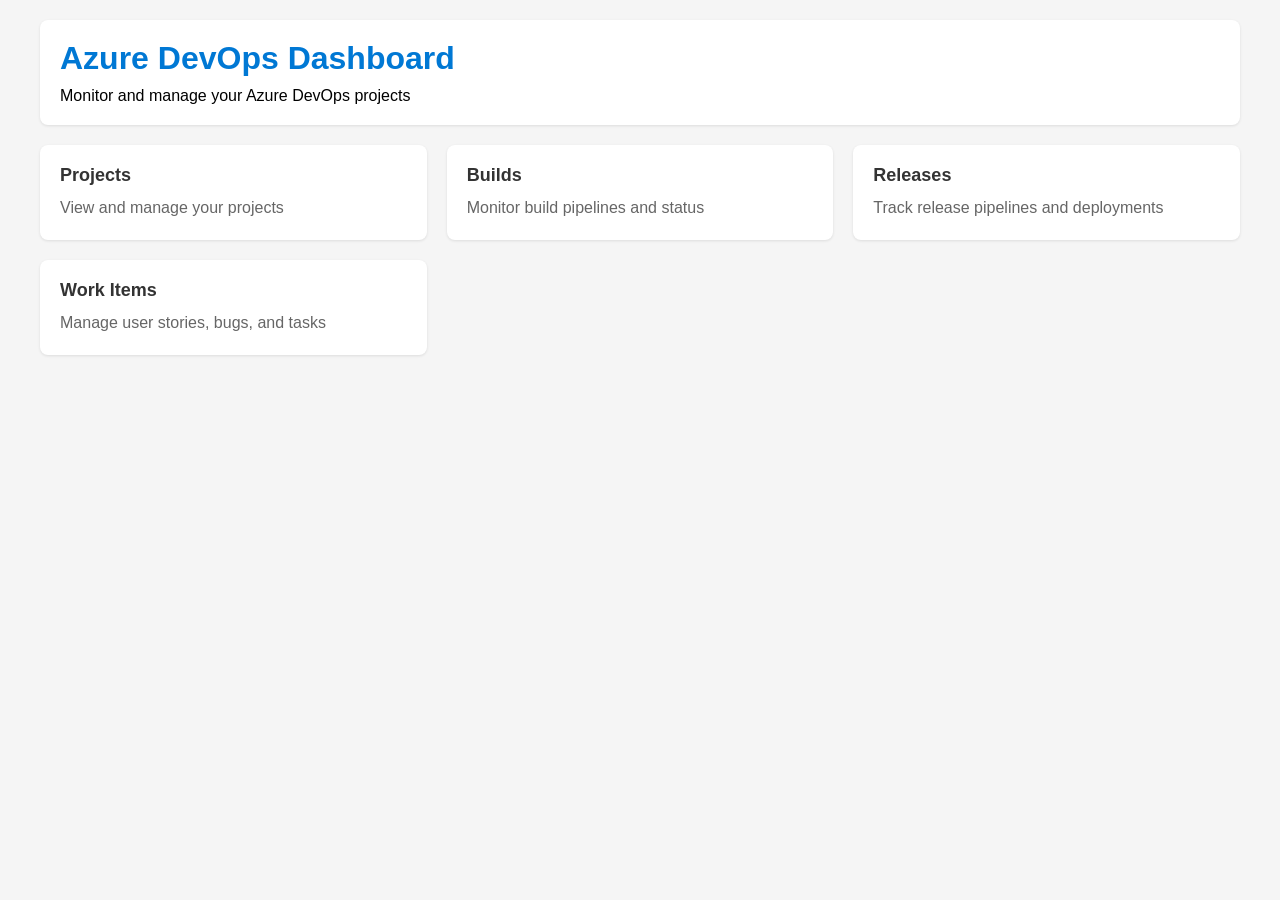
<file: index.html>
<!DOCTYPE html>
<html lang="en">
<head>
    <meta charset="UTF-8">
    <meta name="viewport" content="width=device-width, initial-scale=1.0">
    <title>Azure DevOps Dashboard</title>
    <style>
        * {
            margin: 0;
            padding: 0;
            box-sizing: border-box;
        }

        body {
            font-family: -apple-system, BlinkMacSystemFont, 'Segoe UI', Roboto, Oxygen, Ubuntu, Cantarell, sans-serif;
            background-color: #f5f5f5;
            padding: 20px;
        }

        .container {
            max-width: 1200px;
            margin: 0 auto;
        }

        header {
            background: white;
            padding: 20px;
            border-radius: 8px;
            box-shadow: 0 1px 3px rgba(0,0,0,0.1);
            margin-bottom: 20px;
        }

        h1 {
            color: #0078d4;
            margin-bottom: 10px;
        }

        .dashboard {
            display: grid;
            grid-template-columns: repeat(auto-fit, minmax(300px, 1fr));
            gap: 20px;
        }

        .card {
            background: white;
            padding: 20px;
            border-radius: 8px;
            box-shadow: 0 1px 3px rgba(0,0,0,0.1);
        }

        .card h2 {
            color: #333;
            margin-bottom: 10px;
            font-size: 18px;
        }

        .card p {
            color: #666;
            line-height: 1.5;
        }
    </style>
</head>
<body>
    <div class="container">
        <header>
            <h1>Azure DevOps Dashboard</h1>
            <p>Monitor and manage your Azure DevOps projects</p>
        </header>

        <div class="dashboard">
            <div class="card">
                <h2>Projects</h2>
                <p>View and manage your projects</p>
            </div>

            <div class="card">
                <h2>Builds</h2>
                <p>Monitor build pipelines and status</p>
            </div>

            <div class="card">
                <h2>Releases</h2>
                <p>Track release pipelines and deployments</p>
            </div>

            <div class="card">
                <h2>Work Items</h2>
                <p>Manage user stories, bugs, and tasks</p>
            </div>
        </div>
    </div>
</body>
</html>
</file>
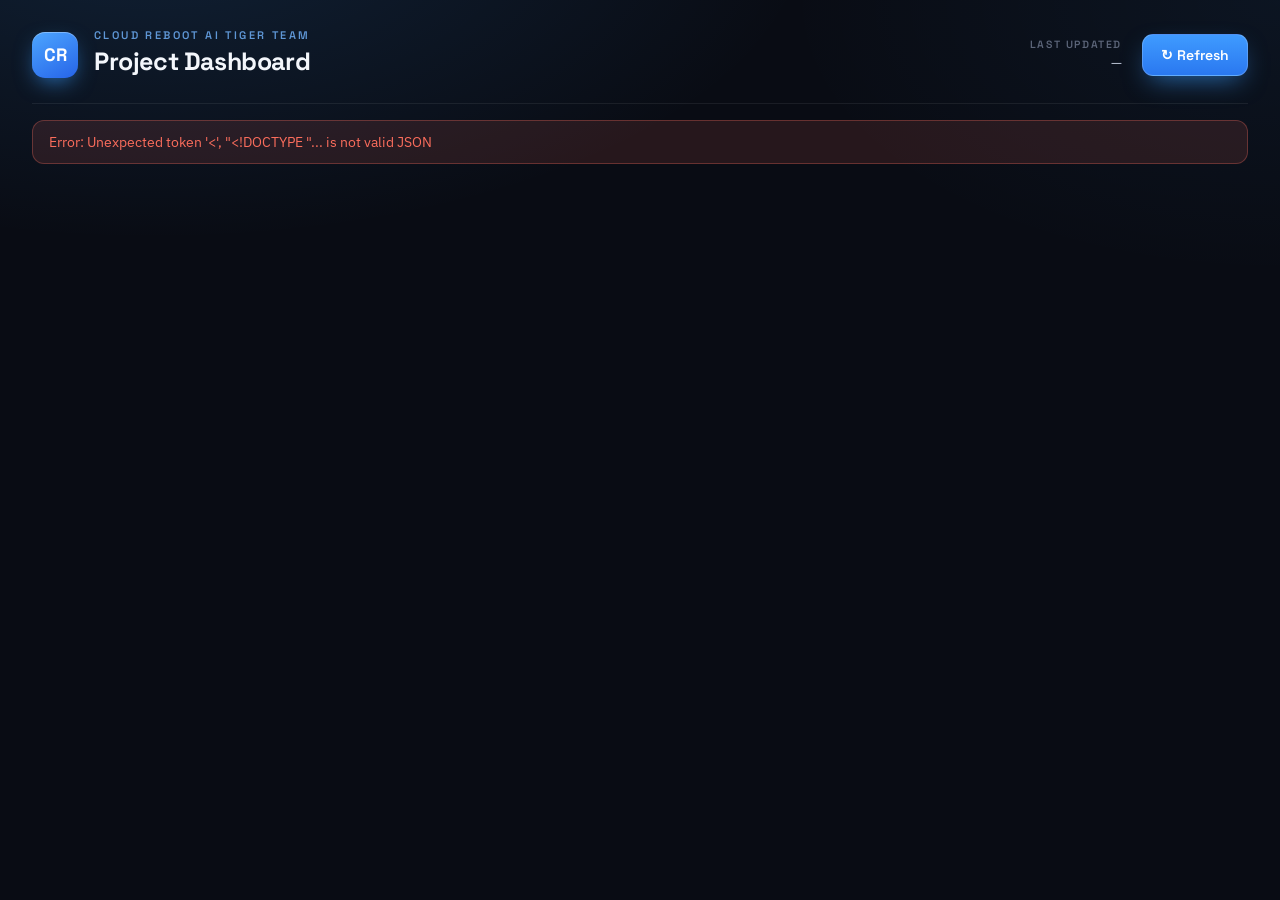
<file: frontend/index.html>
<!DOCTYPE html>
<html lang="en">
<head>
    <meta charset="UTF-8">
    <meta name="viewport" content="width=device-width, initial-scale=1.0">
    <title>Cloud Reboot AI Tiger Team — Dashboard</title>
    <link rel="preconnect" href="https://fonts.googleapis.com">
    <link rel="preconnect" href="https://fonts.gstatic.com" crossorigin>
    <link href="https://fonts.googleapis.com/css2?family=Space+Grotesk:wght@400;500;600;700&family=IBM+Plex+Sans:wght@400;500;600;700&display=swap" rel="stylesheet">
    <link rel="stylesheet" href="style.css">
</head>
<body>
    <div class="app">
        <!-- HEADER -->
        <div class="header">
            <div class="header-left">
                <div class="logo">CR</div>
                <div>
                    <div class="org-label">Cloud Reboot AI Tiger Team</div>
                    <div class="page-title">Project Dashboard</div>
                    <div class="project-scope-note" id="project-scope-note"></div>
                </div>
            </div>
            <div class="header-right">
                <div class="last-updated-wrap">
                    <div class="last-updated-label">Last updated</div>
                    <div class="last-updated-time" id="last-updated">—</div>
                </div>
                <button class="refresh-btn" id="refresh-btn" onclick="refresh()">↻ Refresh</button>
            </div>
        </div>

        <!-- ERROR -->
        <div id="error-banner" class="error-banner hidden"></div>

        <!-- LOADING -->
        <div id="loading" class="loading hidden">
            <div class="spinner"></div><span>Fetching work items…</span>
        </div>

        <!-- DASHBOARD -->
        <div id="dashboard" class="hidden">
            <!-- TABS -->
            <div class="tabs">
                <button class="tab active" id="tab-btn-summary" onclick="switchTab('summary')">Summary</button>
                <button class="tab" id="tab-btn-intern" onclick="switchTab('intern')">Intern Progress</button>
            </div>

            <!-- ===== SUMMARY TAB ===== -->
            <div id="tab-summary">
                <!-- Epic Filter -->
                <div class="filter-bar">
                    <span class="filter-label">Epic</span>
                    <div id="epic-filters" class="sprint-pills"></div>
                </div>

                <!-- Date Range Filter -->
                <div class="filter-bar" style="margin-top:12px;">
                    <span class="filter-label">Created Between</span>
                    <input type="date" id="date-from" class="date-input" onchange="applyDateRange()">
                    <span class="date-range-sep">to</span>
                    <input type="date" id="date-to" class="date-input" onchange="applyDateRange()">
                    <button class="date-clear-btn" onclick="clearDateRange()">Clear</button>
                </div>

                <!-- KPI Cards -->
                <div class="kpi-row">
                    <div class="kpi-card">
                        <div class="kpi-badge" style="background:#9AA6BD;"></div>
                        <div class="kpi-glow" style="background:radial-gradient(circle,rgba(150,165,190,0.16),transparent 70%);"></div>
                        <div class="kpi-header"><span class="kpi-dot" style="background:#9AA6BD;"></span><span class="kpi-name">Total Tasks</span></div>
                        <div class="kpi-value" id="kpi-total">—</div>
                        <div class="kpi-sub" id="kpi-total-sub"></div>
                    </div>
                    <div class="kpi-card">
                        <div class="kpi-glow" style="background:radial-gradient(circle,rgba(59,158,255,0.22),transparent 70%);"></div>
                        <div class="kpi-header"><span class="kpi-dot" style="background:#3B9EFF;"></span><span class="kpi-name">Completed</span></div>
                        <div class="kpi-value" id="kpi-completed">—</div>
                        <div class="kpi-sub" id="kpi-completed-sub"></div>
                    </div>
                    <div class="kpi-card">
                        <div class="kpi-glow" style="background:radial-gradient(circle,rgba(52,211,153,0.2),transparent 70%);"></div>
                        <div class="kpi-header"><span class="kpi-dot" style="background:#34D399;"></span><span class="kpi-name">In Progress</span></div>
                        <div class="kpi-value" id="kpi-inprogress">—</div>
                        <div class="kpi-sub" id="kpi-inprogress-sub"></div>
                    </div>
                    <div class="kpi-card">
                        <div class="kpi-glow" style="background:radial-gradient(circle,rgba(251,109,92,0.2),transparent 70%);"></div>
                        <div class="kpi-header"><span class="kpi-dot" style="background:#FB6D5C;"></span><span class="kpi-name">Pending</span></div>
                        <div class="kpi-value" id="kpi-pending">—</div>
                        <div class="kpi-sub" id="kpi-pending-sub"></div>
                    </div>
                    <div class="kpi-card kpi-card--accent">
                        <div class="kpi-glow" style="background:radial-gradient(circle,rgba(59,158,255,0.28),transparent 70%);"></div>
                        <div class="kpi-header"><span class="kpi-dot" style="background:#5AAeff;"></span><span class="kpi-name" style="color:#8FB8E8;">% Complete</span></div>
                        <div class="kpi-value" id="kpi-pct" style="color:#EAF3FF;">—</div>
                        <div class="pct-bar-track"><div class="pct-bar-fill" id="pct-bar"></div></div>
                    </div>
                </div>

                <!-- Charts Row -->
                <div class="charts-row">
                    <!-- Donut -->
                    <div class="card">
                        <div class="card-title">Tasks by Status Group</div>
                        <div class="card-sub" id="donut-sub">Distribution across — tasks</div>
                        <div class="donut-wrap">
                            <div class="donut" id="donut"></div>
                            <div class="donut-center">
                                <div class="donut-total" id="donut-total">—</div>
                                <div class="donut-label">Total tasks</div>
                            </div>
                        </div>
                        <div class="legend" id="donut-legend"></div>
                    </div>

                    <!-- Assignee bars -->
                    <div class="card">
                        <div class="card-header-row">
                            <div>
                                <div class="card-title">Tasks by Assignee</div>
                                <div class="card-sub">Ranked by total workload · status composition</div>
                            </div>
                            <div class="bar-legend">
                                <div class="bar-legend-item"><span style="background:#3B9EFF;"></span>Completed</div>
                                <div class="bar-legend-item"><span style="background:#34D399;"></span>In Progress</div>
                                <div class="bar-legend-item"><span style="background:#FB6D5C;"></span>Pending</div>
                            </div>
                        </div>
                        <div class="assignee-bars" id="assignee-bars"></div>
                    </div>
                </div>

                <!-- Epic Progress -->
                <div class="charts-row-2">
                    <div class="card">
                        <div class="card-header-row">
                            <div>
                                <div class="card-title">Progress by Epic</div>
                                <div class="card-sub">How much of each Epic is done · click to view its work items</div>
                            </div>
                            <div class="bar-legend">
                                <div class="bar-legend-item"><span style="background:#3B9EFF;"></span>Completed</div>
                                <div class="bar-legend-item"><span style="background:#34D399;"></span>In Progress</div>
                                <div class="bar-legend-item"><span style="background:#FB6D5C;"></span>Pending</div>
                            </div>
                        </div>
                        <div class="assignee-bars" id="epic-bars"></div>
                    </div>
                </div>

                <!-- Needs Attention -->
                <div class="charts-row-2">
                    <div class="card">
                        <div class="card-header-row">
                            <div>
                                <div class="card-title">Needs Attention</div>
                                <div class="card-sub" id="attention-sub">Blocked, overdue, unassigned, or stale work items</div>
                            </div>
                            <button class="toggle-btn" id="attention-toggle-btn" onclick="toggleAttentionTable()">Open</button>
                        </div>
                        <div class="attention-chip-row" id="attention-chips"></div>
                        <div class="table-wrap hidden" id="attention-table-wrap" style="margin-top:16px;">
                            <table id="attention-table">
                                <thead><tr><th>Task</th><th>Assigned To</th><th>Status</th><th>Last Updated</th><th>Reason for Attention</th></tr></thead>
                                <tbody></tbody>
                            </table>
                        </div>
                    </div>
                </div>

                <!-- Recent Updates -->
                <div class="charts-row-2">
                    <div class="card">
                        <div class="card-header-row">
                            <div>
                                <div class="card-title">Recent Activity</div>
                                <div class="card-sub" id="recent-sub">What changed in the last 7 days</div>
                            </div>
                            <button class="toggle-btn" id="recent-toggle-btn" onclick="toggleRecentActivity()">Open</button>
                        </div>
                        <div class="recent-grid hidden" id="recent-activity-wrap">
                            <div class="recent-col">
                                <div class="recent-col-header">
                                    <span class="recent-dot" style="background:#3B9EFF;"></span>
                                    <span class="recent-col-title">Completed</span>
                                    <span class="recent-col-count" id="recent-completed-count">0</span>
                                </div>
                                <div class="recent-list" id="recent-completed-list"></div>
                            </div>
                            <div class="recent-col">
                                <div class="recent-col-header">
                                    <span class="recent-dot" style="background:#34D399;"></span>
                                    <span class="recent-col-title">Updated</span>
                                    <span class="recent-col-count" id="recent-updated-count">0</span>
                                </div>
                                <div class="recent-list" id="recent-updated-list"></div>
                            </div>
                            <div class="recent-col">
                                <div class="recent-col-header">
                                    <span class="recent-dot" style="background:#FBBF24;"></span>
                                    <span class="recent-col-title">Created</span>
                                    <span class="recent-col-count" id="recent-created-count">0</span>
                                </div>
                                <div class="recent-list" id="recent-created-list"></div>
                            </div>
                        </div>
                    </div>
                </div>
            </div>

            <!-- ===== INTERN PROGRESS TAB ===== -->
            <div id="tab-intern" class="hidden">
                <!-- Sprint Filter -->
                <div class="filter-bar" style="margin-top:26px;">
                    <span class="filter-label">Sprint</span>
                    <div id="sprint-filters-intern" class="sprint-pills"></div>
                </div>
                <div class="intern-layout" style="margin-top:0;">
                    <!-- Sidebar -->
                    <div class="intern-sidebar">
                        <div class="card">
                            <div class="card-title">Intern Progress</div>
                            <div class="card-sub">Filter by person &amp; state</div>
                        </div>
                        <div class="card">
                            <div class="section-label">Assigned To</div>
                            <div class="assignee-grid" id="assignee-filter"></div>
                        </div>
                        <div class="card">
                            <div class="section-label">State</div>
                            <div class="state-pills" id="state-filter"></div>
                        </div>
                        <div class="card">
                            <div class="section-label">Epic</div>
                            <div class="sprint-pills" id="epic-filter-intern"></div>
                        </div>
                        <div class="card kpi-card--accent wi-total-card">
                            <div class="kpi-glow" style="background:radial-gradient(circle,rgba(59,158,255,0.28),transparent 70%);"></div>
                            <div class="wi-total-value" id="intern-total">—</div>
                            <div class="wi-total-label">WI Total</div>
                        </div>
                    </div>

                    <!-- Main -->
                    <div class="intern-main">
                        <!-- Person card -->
                        <div class="card intern-person-card" id="intern-person-card">
                            <div class="person-avatar" id="person-avatar">—</div>
                            <div class="person-info">
                                <div class="person-name" id="person-name">Select a person</div>
                                <div class="person-sub">Intern · Cloud Reboot AI Tiger Team</div>
                            </div>
                            <div class="person-badge" id="person-badge"></div>
                        </div>

                        <div class="intern-charts-row">
                            <!-- WI by Type -->
                            <div class="card">
                                <div class="card-title">WI Total by Work Item Type</div>
                                <div class="card-sub">Breakdown of assigned work</div>
                                <div class="type-bars" id="type-bars"></div>
                            </div>
                            <!-- WI by State -->
                            <div class="card">
                                <div class="card-title">WI Total by State</div>
                                <div class="card-sub">Current status of work items</div>
                                <div class="state-grid" id="state-grid"></div>
                            </div>
                        </div>

                        <!-- Table -->
                        <div class="card">
                            <div class="card-title">Work Items</div>
                            <div class="table-wrap">
                                <table id="wi-table">
                                    <thead><tr><th>Title</th><th>Status</th><th>Type</th><th>Sprint</th><th>Epic</th></tr></thead>
                                    <tbody></tbody>
                                </table>
                            </div>
                        </div>
                    </div>
                </div>
            </div>
        </div>
    </div>
    <script src="app.js"></script>
</body>
</html>
</file>
<file: frontend/style.css>
*, *::before, *::after { box-sizing: border-box; margin: 0; padding: 0; }

body {
    font-family: 'IBM Plex Sans', sans-serif;
    background: radial-gradient(1100px 520px at 12% -8%, rgba(59,158,255,0.14), transparent 60%),
                radial-gradient(900px 500px at 100% 0%, rgba(59,158,255,0.06), transparent 55%),
                #090C14;
    min-height: 100vh;
    color: #E7ECF5;
    padding: 28px 32px 56px;
}

::-webkit-scrollbar { width: 10px; height: 10px; }
::-webkit-scrollbar-thumb { background: rgba(255,255,255,0.1); border-radius: 8px; }

.app { max-width: 1360px; margin: 0 auto; }

/* HEADER */
.header {
    display: flex; align-items: center; justify-content: space-between; gap: 24px;
    padding-bottom: 22px; border-bottom: 1px solid rgba(255,255,255,0.07);
}
.header-left { display: flex; align-items: center; gap: 16px; }
.logo {
    width: 46px; height: 46px; border-radius: 13px;
    background: linear-gradient(150deg,#4DA6FF,#2664E8);
    display: flex; align-items: center; justify-content: center;
    font-family: 'Space Grotesk', sans-serif; font-weight: 700; font-size: 18px; color: #fff;
    box-shadow: 0 8px 22px -6px rgba(59,158,255,0.7), inset 0 1px 0 rgba(255,255,255,0.3);
}
.org-label {
    font-family: 'Space Grotesk', sans-serif; font-size: 11px; font-weight: 600;
    letter-spacing: 2.4px; color: #5F97D6; text-transform: uppercase;
}
.page-title {
    font-family: 'Space Grotesk', sans-serif; font-size: 25px; font-weight: 700;
    letter-spacing: -0.4px; margin-top: 3px; color: #F3F6FB;
}
.header-right { display: flex; align-items: center; gap: 20px; }
.last-updated-wrap { text-align: right; }
.last-updated-label {
    font-size: 10.5px; letter-spacing: 1.6px; text-transform: uppercase;
    color: #5C6579; font-family: 'Space Grotesk', sans-serif; font-weight: 600;
}
.last-updated-time { font-size: 14px; color: #AEB7C7; margin-top: 3px; font-variant-numeric: tabular-nums; }
.refresh-btn {
    display: flex; align-items: center; gap: 8px;
    background: linear-gradient(180deg,#3F9BFF,#2A78F0); color: #fff;
    border: 1px solid rgba(255,255,255,0.18); border-radius: 11px; padding: 11px 18px;
    font-family: 'Space Grotesk', sans-serif; font-weight: 600; font-size: 14px;
    cursor: pointer; box-shadow: 0 10px 26px -8px rgba(59,158,255,0.65); transition: filter 0.2s;
}
.refresh-btn:hover { filter: brightness(1.08); }
.refresh-btn:disabled { opacity: 0.5; cursor: not-allowed; filter: none; }

/* ERROR / LOADING */
.error-banner {
    background: rgba(251,109,92,0.12); border: 1px solid rgba(251,109,92,0.3);
    color: #FB6D5C; padding: 12px 16px; border-radius: 12px; margin-top: 16px; font-size: 14px;
}
.loading {
    display: flex; align-items: center; gap: 12px; padding: 32px;
    color: #9AA3B4; font-size: 14px; margin-top: 24px;
}
.spinner {
    width: 20px; height: 20px; border: 3px solid rgba(255,255,255,0.1);
    border-top-color: #3B9EFF; border-radius: 50%; animation: spin 0.8s linear infinite;
}
@keyframes spin { to { transform: rotate(360deg); } }

/* TABS */
.tabs {
    display: flex; align-items: center; margin-top: 6px;
    border-bottom: 1px solid rgba(255,255,255,0.07);
}
.tab {
    padding: 14px 2px; margin-right: 34px; background: none; border: none;
    font-family: 'Space Grotesk', sans-serif; font-weight: 600; font-size: 16px;
    cursor: pointer; letter-spacing: 0.2px; color: #6B7488;
    border-bottom: 2px solid transparent; transition: color 0.2s, border-color 0.2s;
}
.tab.active { color: #5AAeff; border-bottom-color: #3B9EFF; }

/* SPRINT FILTER */
.filter-bar {
    display: flex; align-items: center; gap: 14px; flex-wrap: wrap;
    background: rgba(17,23,35,0.5); border: 1px solid rgba(255,255,255,0.06);
    border-radius: 16px; padding: 16px 18px; margin-top: 26px;
}
.filter-label {
    font-family: 'Space Grotesk', sans-serif; font-size: 11px; font-weight: 700;
    letter-spacing: 1.8px; text-transform: uppercase; color: #5C6579; padding-right: 4px;
}
.sprint-pills { display: flex; flex-wrap: wrap; gap: 9px; }
.sprint-pill {
    padding: 8px 15px; border-radius: 9px; font-size: 13.5px; font-weight: 500;
    color: #9AA3B4; background: #1A2130; border: 1px solid rgba(255,255,255,0.06);
    cursor: pointer; transition: all 0.15s;
}
.sprint-pill.active {
    color: #fff; background: linear-gradient(180deg,#3F9BFF,#2A78F0);
    border-color: rgba(255,255,255,0.14); font-weight: 600;
    box-shadow: 0 8px 20px -8px rgba(59,158,255,0.6);
}
.sprint-pill:hover:not(.active) { background: #1e2840; }

/* DATE RANGE FILTER */
.date-input {
    background: #1A2130; border: 1px solid rgba(255,255,255,0.08); border-radius: 9px;
    padding: 7px 10px; color: #C3CAD8; font-family: 'IBM Plex Sans', sans-serif;
    font-size: 13px; color-scheme: dark;
}
.date-range-sep { color: #6B7488; font-size: 13px; }
.date-clear-btn {
    background: none; border: 1px solid rgba(255,255,255,0.1); border-radius: 9px;
    color: #9AA3B4; padding: 7px 12px; font-size: 12.5px; cursor: pointer; transition: all 0.15s;
}
.date-clear-btn:hover { background: #1e2840; color: #C3CAD8; }

/* TOGGLE BUTTON (e.g. Needs Attention open/close) */
.toggle-btn {
    background: linear-gradient(180deg,#3F9BFF,#2A78F0); color: #fff; border: 1px solid rgba(255,255,255,0.16);
    border-radius: 9px; padding: 8px 16px; font-family: 'Space Grotesk', sans-serif; font-weight: 600;
    font-size: 12.5px; cursor: pointer; flex-shrink: 0; transition: filter 0.2s;
}
.toggle-btn:hover { filter: brightness(1.08); }

/* PROJECT SCOPE NOTE */
.project-scope-note { font-size: 11.5px; color: #5C6579; margin-top: 4px; }

/* STATUS PILL — unified Completed / In Progress / Pending / Other tag, used everywhere */
.status-pill {
    display: inline-flex; align-items: center; gap: 6px;
    padding: 3px 10px; border-radius: 20px; font-size: 12px; font-weight: 500;
    background: rgba(255,255,255,0.06); white-space: nowrap;
}
.status-pill-dot { width: 7px; height: 7px; border-radius: 50%; flex-shrink: 0; }
.status-pill-raw { color: #6B7488; font-size: 11px; margin-left: 2px; }

/* KPI ROW */
.kpi-row {
    display: grid; grid-template-columns: repeat(5,1fr);
    gap: 16px; margin-top: 16px;
}
.kpi-card {
    position: relative; overflow: hidden;
    background: #141A26; border: 1px solid rgba(255,255,255,0.07);
    border-radius: 16px; padding: 20px 20px 18px;
}
.kpi-card--accent {
    background: linear-gradient(160deg,#16233A,#131A28);
    border-color: rgba(59,158,255,0.28);
}
.kpi-glow {
    position: absolute; top: -30px; right: -30px;
    width: 100px; height: 100px; border-radius: 50%;
}
.kpi-header { display: flex; align-items: center; gap: 8px; }
.kpi-dot { width: 8px; height: 8px; border-radius: 3px; flex-shrink: 0; }
.kpi-name {
    font-family: 'Space Grotesk', sans-serif; font-size: 11px; font-weight: 600;
    letter-spacing: 1.4px; text-transform: uppercase; color: #7B8497;
}
.kpi-value {
    font-family: 'Space Grotesk', sans-serif; font-weight: 700; font-size: 44px;
    line-height: 1; margin-top: 16px; color: #F3F6FB; font-variant-numeric: tabular-nums;
}
.kpi-sub { font-size: 12.5px; color: #6B7488; margin-top: 12px; }
.pct-bar-track {
    height: 7px; border-radius: 5px; background: rgba(255,255,255,0.09);
    margin-top: 16px; overflow: hidden;
}
.pct-bar-fill {
    height: 100%; border-radius: 5px;
    background: linear-gradient(90deg,#4DA6FF,#7FC0FF); transition: width 0.6s ease;
}

/* CARDS */
.card {
    background: #141A26; border: 1px solid rgba(255,255,255,0.07);
    border-radius: 18px; padding: 24px;
}
.card-title {
    font-family: 'Space Grotesk', sans-serif; font-size: 16px;
    font-weight: 600; color: #EEF2F9;
}
.card-sub { font-size: 12.5px; color: #6B7488; margin-top: 4px; }
.card-header-row {
    display: flex; align-items: flex-start; justify-content: space-between;
    gap: 16px; flex-wrap: wrap;
}

/* ATTENTION CHIPS (compact summary inside the Needs Attention card) */
.attention-chip-row { display: flex; flex-wrap: wrap; gap: 10px; margin-top: 18px; }
.attention-chip {
    display: flex; align-items: center; gap: 8px;
    background: #1A2130; border: 1px solid rgba(255,255,255,0.07);
    border-radius: 11px; padding: 10px 14px;
}
.attention-chip.is-zero { opacity: 0.45; }
.attention-chip-dot { width: 9px; height: 9px; border-radius: 50%; flex-shrink: 0; }
.attention-chip-label { font-size: 12.5px; color: #9AA3B4; }
.attention-chip-value {
    font-family: 'Space Grotesk', sans-serif; font-weight: 700; font-size: 15px;
    color: #F3F6FB; font-variant-numeric: tabular-nums;
}

/* CHARTS ROW */
.charts-row { display: grid; grid-template-columns: 400px 1fr; gap: 16px; margin-top: 16px; }
.charts-row-2 { display: grid; grid-template-columns: 1fr; gap: 16px; margin-top: 16px; }

/* DONUT */
.donut-wrap { position: relative; width: 210px; height: 210px; margin: 22px auto 8px; }
.donut {
    width: 210px; height: 210px; border-radius: 50%;
    background: conic-gradient(from -90deg, #3B9EFF 0deg, #34D399 0deg, #FB6D5C 0deg, #FBBF24 0deg, #1E2538 0deg);
    transition: background 0.5s;
}
.donut-center {
    position: absolute; inset: 32px; border-radius: 50%;
    background: #141A26; display: flex; flex-direction: column;
    align-items: center; justify-content: center;
    box-shadow: inset 0 0 0 1px rgba(255,255,255,0.05);
}
.donut-total {
    font-family: 'Space Grotesk', sans-serif; font-weight: 700; font-size: 40px;
    line-height: 1; color: #F3F6FB; font-variant-numeric: tabular-nums;
}
.donut-label { font-size: 11px; letter-spacing: 1.4px; text-transform: uppercase; color: #6B7488; margin-top: 4px; }

.legend { display: flex; flex-direction: column; gap: 11px; margin-top: 16px; }
.legend-item { display: flex; align-items: center; gap: 10px; }
.legend-dot { width: 11px; height: 11px; border-radius: 4px; flex-shrink: 0; }
.legend-name { font-size: 14px; color: #C3CAD8; flex: 1; }
.legend-count {
    font-family: 'Space Grotesk', sans-serif; font-weight: 600;
    font-size: 14px; color: #EEF2F9; font-variant-numeric: tabular-nums;
}
.legend-pct { font-size: 12.5px; color: #6B7488; width: 38px; text-align: right; }

/* ASSIGNEE BARS */
.bar-legend { display: flex; gap: 16px; align-items: center; }
.bar-legend-item { display: flex; align-items: center; gap: 7px; font-size: 12.5px; color: #9AA3B4; }
.bar-legend-item span { width: 10px; height: 10px; border-radius: 3px; display: inline-block; }
.assignee-bars { display: flex; flex-direction: column; gap: 10px; margin-top: 22px; }
.assignee-row { display: grid; grid-template-columns: 150px 1fr 30px; align-items: center; gap: 14px; }
.assignee-name {
    font-size: 13px; color: #B6BECD; white-space: nowrap;
    overflow: hidden; text-overflow: ellipsis; text-align: right;
}
.assignee-bar-track {
    height: 22px; border-radius: 7px; background: rgba(255,255,255,0.045); overflow: hidden;
}
.assignee-bar-inner { height: 100%; display: flex; border-radius: 7px; overflow: hidden; }
.assignee-total {
    font-family: 'Space Grotesk', sans-serif; font-weight: 600; font-size: 13.5px;
    color: #EEF2F9; text-align: right; font-variant-numeric: tabular-nums;
}

/* INTERN */
.intern-layout { display: grid; grid-template-columns: 290px 1fr; gap: 16px; margin-top: 26px; align-items: start; }
.intern-sidebar { display: flex; flex-direction: column; gap: 16px; }
.intern-main { display: flex; flex-direction: column; gap: 16px; }
.section-label {
    font-family: 'Space Grotesk', sans-serif; font-size: 11px; font-weight: 700;
    letter-spacing: 1.6px; text-transform: uppercase; color: #5C6579; margin-bottom: 14px;
}
.assignee-grid { display: grid; grid-template-columns: 1fr 1fr; gap: 8px; }
.assignee-pill {
    padding: 9px 10px; border-radius: 10px; font-size: 12.5px; color: #AEB7C7;
    background: #1A2130; border: 1px solid rgba(255,255,255,0.06);
    text-align: center; line-height: 1.3; word-break: break-word;
    cursor: pointer; transition: all 0.15s;
}
.assignee-pill.active {
    color: #fff; background: linear-gradient(180deg,#3F9BFF,#2A78F0);
    border-color: rgba(255,255,255,0.16); font-weight: 600;
    box-shadow: 0 8px 18px -8px rgba(59,158,255,0.6);
}
.assignee-pill:hover:not(.active) { background: #1e2840; }
.state-pills { display: flex; flex-wrap: wrap; gap: 8px; }
.state-pill {
    padding: 8px 14px; border-radius: 9px; font-size: 12.5px; color: #AEB7C7;
    background: #1A2130; border: 1px solid rgba(255,255,255,0.06); cursor: pointer; transition: all 0.15s;
}
.state-pill.active {
    color: #fff; background: linear-gradient(180deg,#3F9BFF,#2A78F0);
    border-color: rgba(255,255,255,0.16); font-weight: 600;
}
.state-pill:hover:not(.active) { background: #1e2840; }

.wi-total-card { position: relative; overflow: hidden; padding: 22px 20px; }
.wi-total-value {
    font-family: 'Space Grotesk', sans-serif; font-weight: 700; font-size: 52px;
    line-height: 1; color: #EAF3FF; font-variant-numeric: tabular-nums;
}
.wi-total-label {
    font-size: 11px; letter-spacing: 1.4px; text-transform: uppercase;
    color: #8FB8E8; margin-top: 8px; font-family: 'Space Grotesk', sans-serif; font-weight: 600;
}

.intern-person-card { display: flex; align-items: center; gap: 16px; flex-wrap: wrap; }
.person-avatar {
    width: 52px; height: 52px; border-radius: 15px; flex-shrink: 0;
    background: linear-gradient(150deg,#4DA6FF,#2664E8);
    display: flex; align-items: center; justify-content: center;
    font-family: 'Space Grotesk', sans-serif; font-weight: 700; font-size: 18px; color: #fff;
    box-shadow: inset 0 1px 0 rgba(255,255,255,0.3);
}
.person-info { flex: 1; }
.person-name { font-family: 'Space Grotesk', sans-serif; font-size: 21px; font-weight: 700; color: #F3F6FB; }
.person-sub { font-size: 13px; color: #7B8497; margin-top: 3px; }
.person-badge {
    display: flex; align-items: center; gap: 8px; background: #1A2130;
    border: 1px solid rgba(255,255,255,0.08); border-radius: 10px; padding: 10px 16px;
    font-size: 13px; color: #C3CAD8;
}
.person-badge:empty { display: none; }
.badge-dot { width: 8px; height: 8px; border-radius: 50%; background: #34D399; box-shadow: 0 0 8px #34D399; }

.intern-charts-row { display: grid; grid-template-columns: 1fr 1fr; gap: 16px; }

/* TYPE BARS */
.type-bars { display: flex; flex-direction: column; gap: 18px; margin-top: 24px; }
.type-bar-item { }
.type-bar-header { display: flex; justify-content: space-between; margin-bottom: 8px; }
.type-bar-name { font-size: 13.5px; color: #C3CAD8; }
.type-bar-count { font-family: 'Space Grotesk', sans-serif; font-weight: 600; font-size: 13.5px; color: #EEF2F9; }
.type-bar-track { height: 14px; border-radius: 7px; background: rgba(255,255,255,0.045); overflow: hidden; }
.type-bar-fill { height: 100%; border-radius: 7px; background: linear-gradient(90deg,#3B9EFF,#5AAeff); transition: width 0.5s; }

/* STATE GRID */
.state-grid { display: grid; grid-template-columns: 1fr 1fr; gap: 12px; margin-top: 24px; }
.state-tile {
    background: #1A2130; border: 1px solid rgba(255,255,255,0.06);
    border-radius: 13px; padding: 16px;
}
.state-tile-header { display: flex; align-items: center; gap: 8px; }
.state-tile-dot { width: 8px; height: 8px; border-radius: 3px; }
.state-tile-label { font-size: 12.5px; color: #9AA3B4; }
.state-tile-count {
    font-family: 'Space Grotesk', sans-serif; font-weight: 700; font-size: 30px;
    color: #F3F6FB; margin-top: 10px; font-variant-numeric: tabular-nums;
}

/* RECENT ACTIVITY */
.recent-grid { display: grid; grid-template-columns: 1fr 1fr 1fr; gap: 16px; margin-top: 20px; }
.recent-col { background: #1A2130; border: 1px solid rgba(255,255,255,0.06); border-radius: 13px; padding: 16px; }
.recent-col-header { display: flex; align-items: center; gap: 8px; }
.recent-dot { width: 8px; height: 8px; border-radius: 50%; flex-shrink: 0; }
.recent-col-title {
    font-family: 'Space Grotesk', sans-serif; font-size: 12.5px; font-weight: 600;
    color: #C3CAD8; flex: 1;
}
.recent-col-count {
    font-family: 'Space Grotesk', sans-serif; font-weight: 700; font-size: 15px;
    color: #F3F6FB; font-variant-numeric: tabular-nums;
}
.recent-list { display: flex; flex-direction: column; gap: 8px; margin-top: 14px; max-height: 220px; overflow-y: auto; }
.recent-item { font-size: 12.5px; color: #9AA3B4; padding-bottom: 8px; border-bottom: 1px solid rgba(255,255,255,0.05); }
.recent-item:last-child { border-bottom: none; padding-bottom: 0; }
.recent-item-title { color: #C3CAD8; display: block; }
.recent-item-meta { color: #6B7488; font-size: 11.5px; margin-top: 2px; }
.recent-empty { color: #6B7488; font-size: 12.5px; }

/* TABLE */
.table-wrap { overflow-x: auto; max-height: 360px; overflow-y: auto; margin-top: 16px; }
table { width: 100%; border-collapse: collapse; font-size: 13px; }
thead th {
    text-align: left; padding: 10px 14px; background: rgba(255,255,255,0.04);
    border-bottom: 1px solid rgba(255,255,255,0.08); font-weight: 600;
    color: #7B8497; font-family: 'Space Grotesk', sans-serif; font-size: 11px;
    letter-spacing: 1.2px; text-transform: uppercase; position: sticky; top: 0;
}
tbody tr:hover { background: rgba(255,255,255,0.03); }
tbody td { padding: 10px 14px; border-bottom: 1px solid rgba(255,255,255,0.05); color: #C3CAD8; }
td.truncate-cell {
    max-width: 220px; white-space: nowrap; overflow: hidden; text-overflow: ellipsis;
}

.hidden { display: none !important; }

@media (max-width: 1100px) {
    .kpi-row { grid-template-columns: repeat(3,1fr); }
    .charts-row { grid-template-columns: 1fr; }
}
@media (max-width: 800px) {
    body { padding: 16px; }
    .intern-layout { grid-template-columns: 1fr; }
    .intern-charts-row { grid-template-columns: 1fr; }
    .recent-grid { grid-template-columns: 1fr; }
}
</file>
